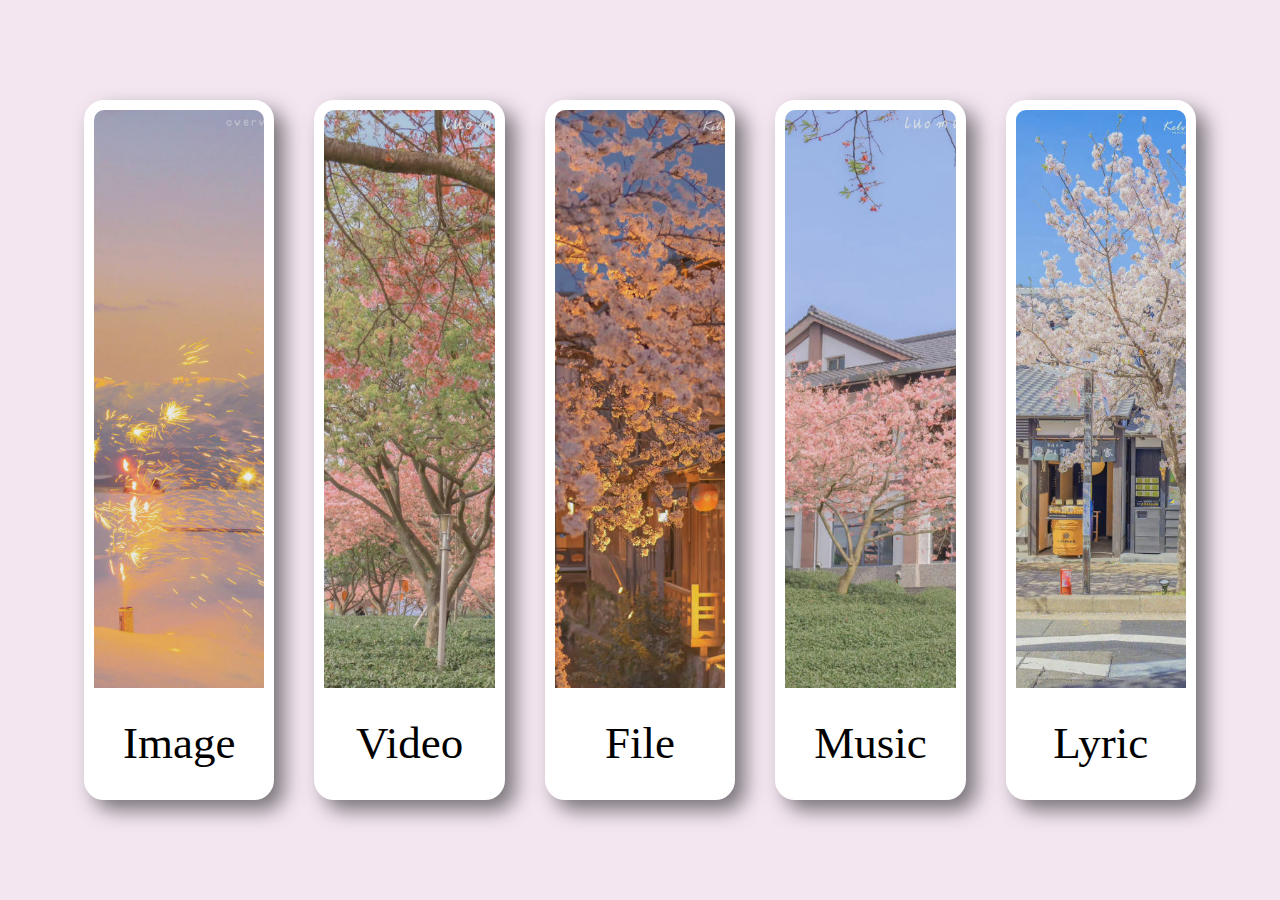
<file: 文档/手风琴/index.html>
<!DOCTYPE html>
<html lang="en">

<head>
    <meta charset="UTF-8">
    <meta http-equiv="X-UA-Compatible" content="IE=edge">
    <meta name="viewport" content="width=device-width, initial-scale=1.0">
    <title>山羊の前端小窝</title>
    <style>
        * {
            padding: 0;
            margin: 0;
        }

        body {
            display: flex;
            justify-content: center;
            align-items: center;
            height: 100vh;
            background-color: rgb(243, 230, 241);
        }
        .shell{
            width: 90%;
            height: 700px;
            display: flex;
        }
        .box{
            flex: 1;
            overflow: hidden;
            transition: .5s;
            margin: 0 20px;
            box-shadow: 10px 10px 20px rgba(0, 0, 0, .5);
            border-radius: 20px;
            border: 10px solid #fff;
            background-color: #fff;
        }
        .box>img{
            width: 200%;
            height: 85%;
            object-fit: cover;
            transition: .5s;
        }
        .box>span{
            font: 200 45px '优设标题黑';
            text-align: center;
            height: 15%;
            display: flex;
            justify-content: center;
            align-items: center;
        }
        .box:hover{
            flex-basis: 40%;
        }
        .box:hover>img{
            width: 100%;
            height: 100%;
        }
    </style>
</head>

<body>
    <div class="shell">
        <div class="box">
            <img src="./img (1).jpg">
            <span>Image</span>
        </div>
        <div class="box">
            <img src="./img (2).jpg">
            <span>Video</span>
        </div>
        <div class="box">
            <img src="./img (3).jpg">
            <span>File</span>
        </div>
        <div class="box">
            <img src="./img (4).jpg">
            <span>Music</span>
        </div>
        <div class="box">
            <img src="./img (5).jpg">
            <span>Lyric</span>
        </div>
    </div>
</body>

</html>
</file>
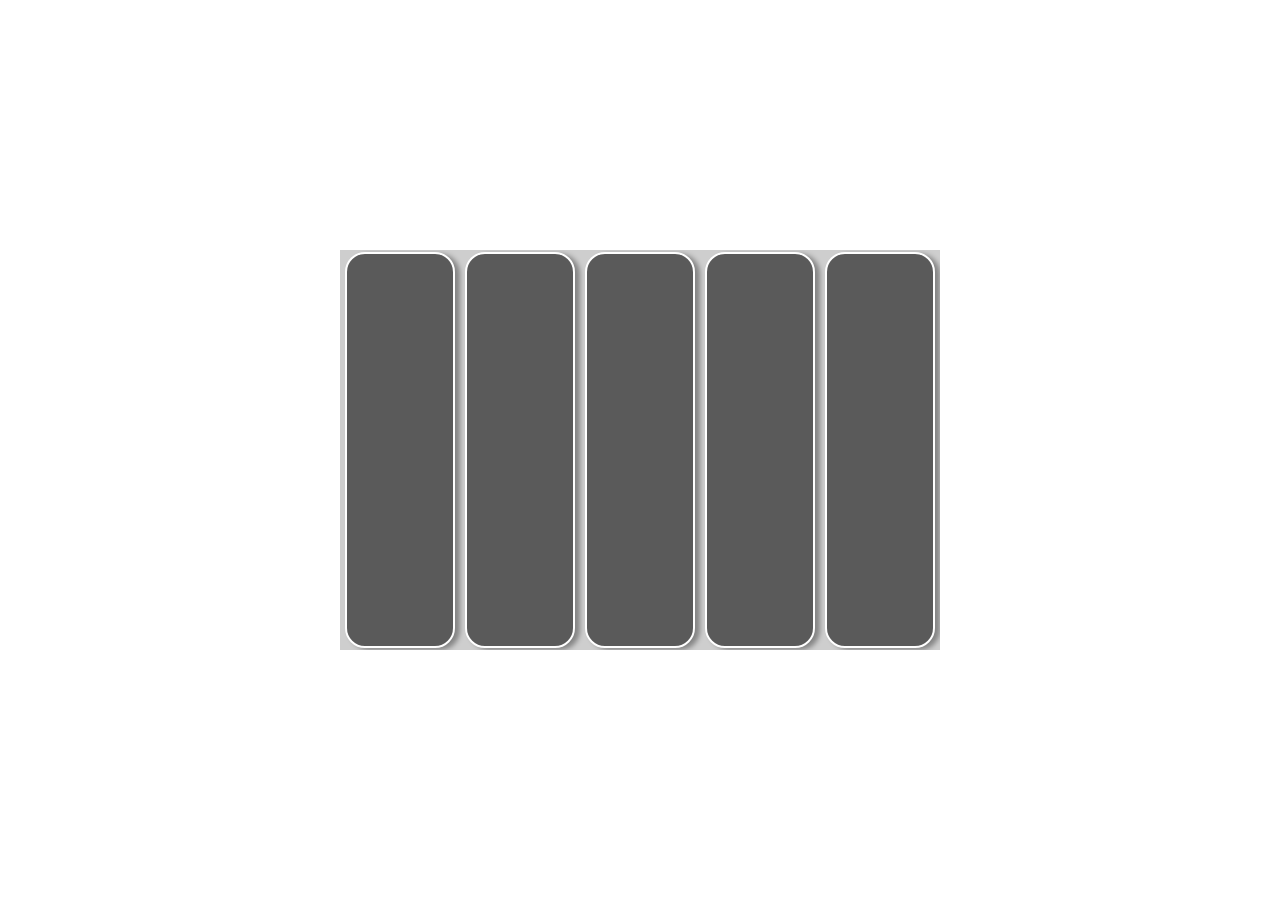
<file: 文档/手风琴/手风琴.html>
<html lang="en">

<head>
    <meta charset="UTF-8">
    <meta http-equiv="X-UA-Compatible" content="IE=edge">
    <meta name="viewport" content="width=device-width, initial-scale=1.0">
    <title>Document</title>
    <link rel="stylesheet" type="text/css" href="https://csshake.surge.sh/csshake.min.css">
</head>

<body>
    <div class="accodion">
        <div class="item"></div>
        <div class="item"></div>
        <div class="item"></div>
        <div class="item"></div>
        <div class="item"></div>
    </div>
</body>

<style>
    .accodion {
        background-color: rgba(0, 0, 0, 0.192);
        width: 600px;
        height: 400px;
        position: absolute;
        top: 0;
        left: 0;
        right: 0;
        bottom: 0;
        margin: auto;
        overflow: hidden;
        display: flex;
        flex-direction: row;
        justify-content: space-between;
    }

    .item {
        flex: 1;
        background-color: rgb(90, 90, 90);
        position: relative;
        margin-bottom: 10px;
        border-radius: 20px;
        box-shadow: 5px 2px 5px rgba(0, 0, 0, 0.356);
        border: solid 2px rgb(255, 255, 255);
        margin: 2px 5px;
        transition: .2s;
    }

    .item:hover {
        flex-basis: 40%;
    }
</style>

</html>
</file>
